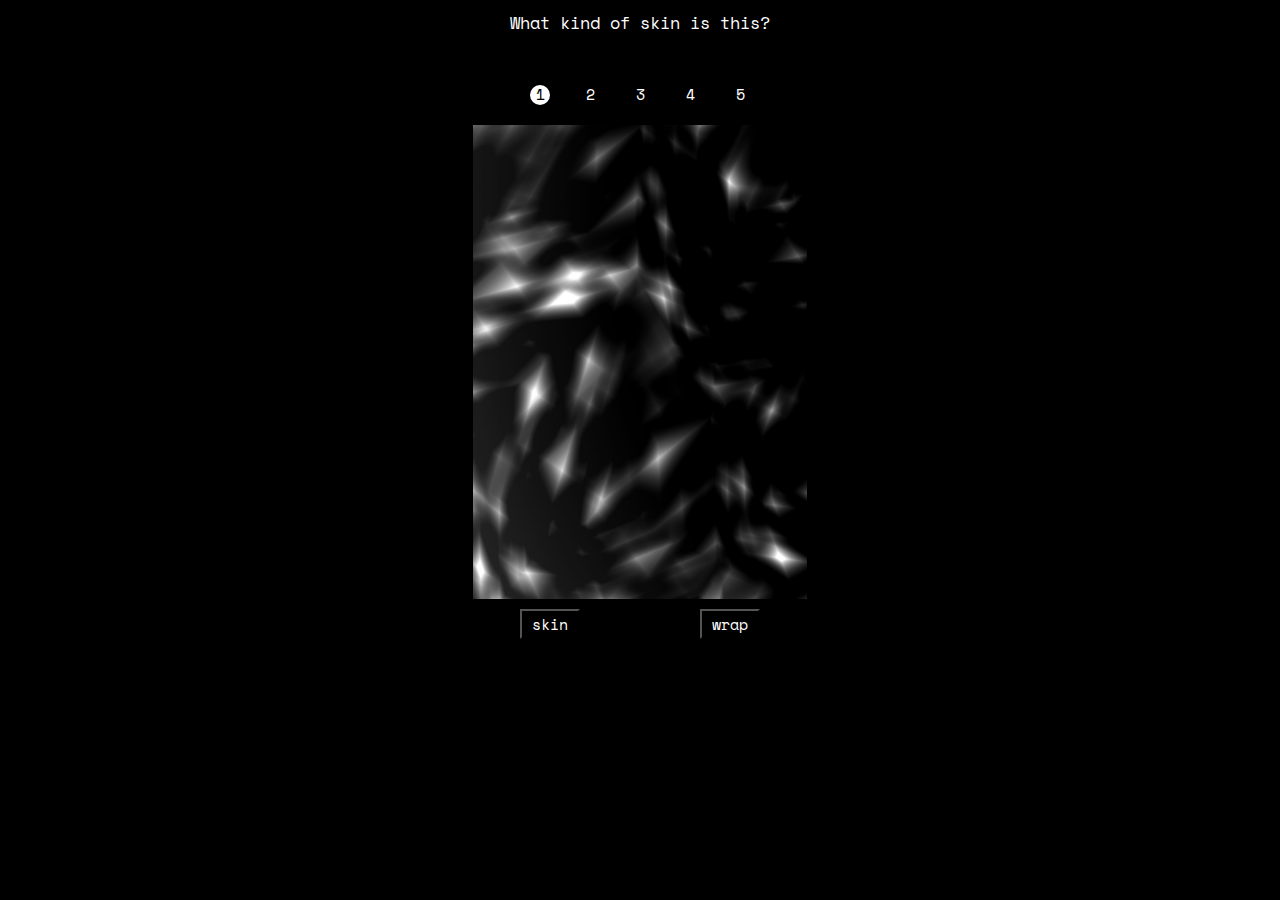
<file: index.html>
<!DOCTYPE html>
<html>
<head>
  <meta charset="utf-8">
  <meta name="viewport" content="width=device-width, initial-scale=1">
  <title>What kind of skin is this?</title>
  <link rel="stylesheet" type="text/css" href="style.css">
  <link href="https://fonts.googleapis.com/css2?family=Space+Mono&display=swap" rel="stylesheet">
</head>

<body>
  <div class="container">
    <div class="nav">What kind of skin is this?</div>

    <ul>
      <li><a href="index.html" class="active">1</a></li>
      <li><a href="index2.html">2</a></li>
      <li><a href="index3.html">3</a></li>
      <li><a href="index4.html">4</a></li>
      <li><a href="index5.html">5</a></li>
    </ul>

    <div class="content">
      <div class="image-box">
        <img id="image-area" src="pear_skin.jpg" alt="graphic">
      </div>
        <div class="button-area">
            <button class="button1" onclick="skin()">skin</button>
            <button class="button2" onclick="wrap()">wrap</button>
        </div>
    </div>
  </div>

<script>
        var img = document.getElementById("image-area");

        function skin() {
            img.src = 'pear_skin.jpg';
        }

        function wrap() {
            img.src = 'pear.jpg';
        }
</script>
  
</body>
</file>
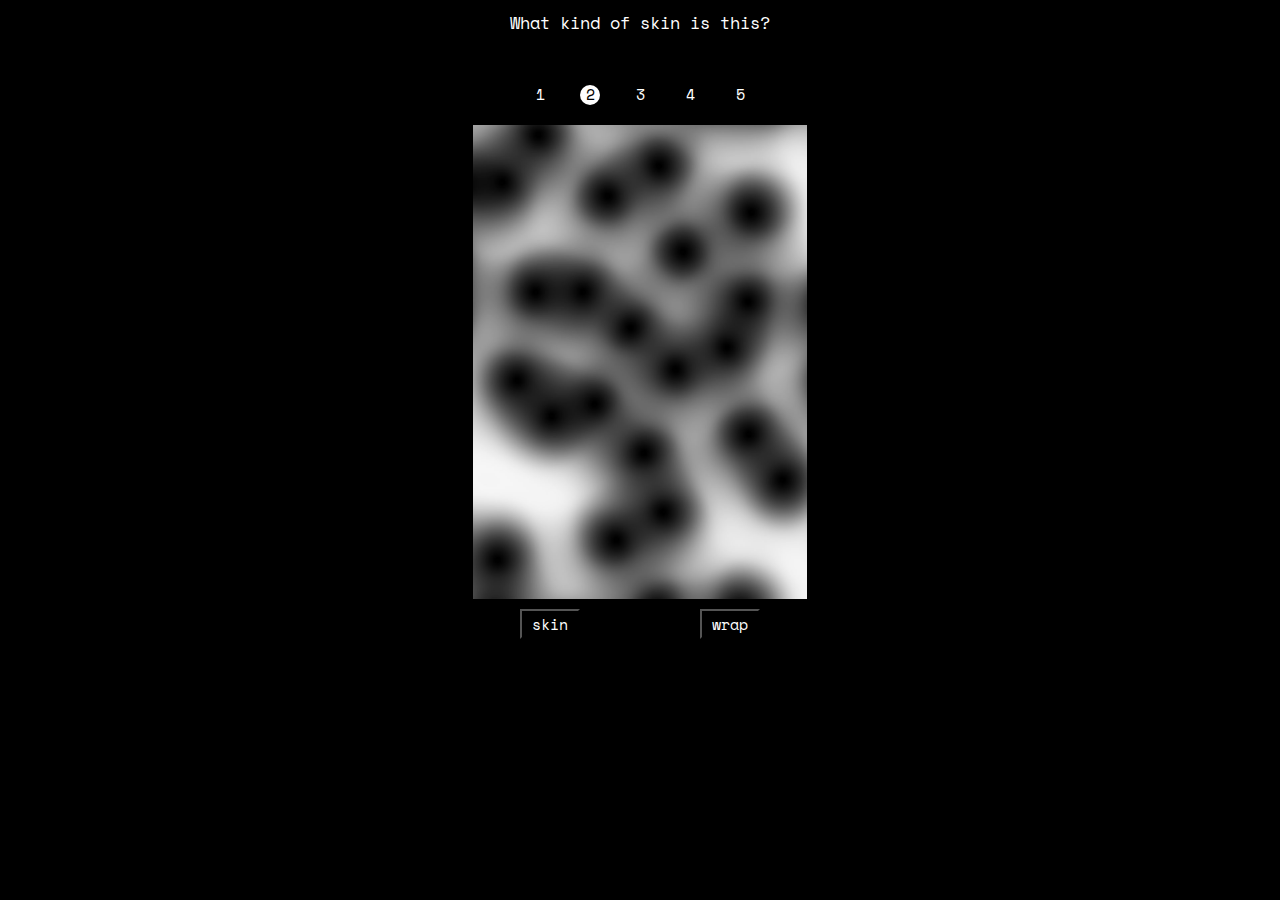
<file: index2.html>
<!DOCTYPE html>
<html>
<head>
  <meta charset="utf-8">
  <meta name="viewport" content="width=device-width, initial-scale=1">
  <title>What kind of skin is this?</title>
  <link rel="stylesheet" type="text/css" href="style.css">
  <link href="https://fonts.googleapis.com/css2?family=Space+Mono&display=swap" rel="stylesheet">
</head>

<body>
  <div class="container">
    <div class="nav">What kind of skin is this?</div>

    <ul>
      <li><a href="index.html">1</a></li>
      <li><a href="index2.html" class="active">2</a></li>
      <li><a href="index3.html">3</a></li>
      <li><a href="index4.html">4</a></li>
      <li><a href="index5.html">5</a></li>
    </ul>

    <div class="content">
      <div class="image-box">
        <img id="image-area" src="book_skin.jpg" alt="graphic">
      </div>
        <div class="button-area">
            <button class="button1" onclick="skin()">skin</button>
            <button class="button2" onclick="wrap()">wrap</button>
        </div>
    </div>
  </div>

<script>
        var img = document.getElementById("image-area");

        function skin() {
            img.src = 'book_skin.jpg';
        }

        function wrap() {
            img.src = 'book.jpg';
        }
    </script>
  
</body>
</file>
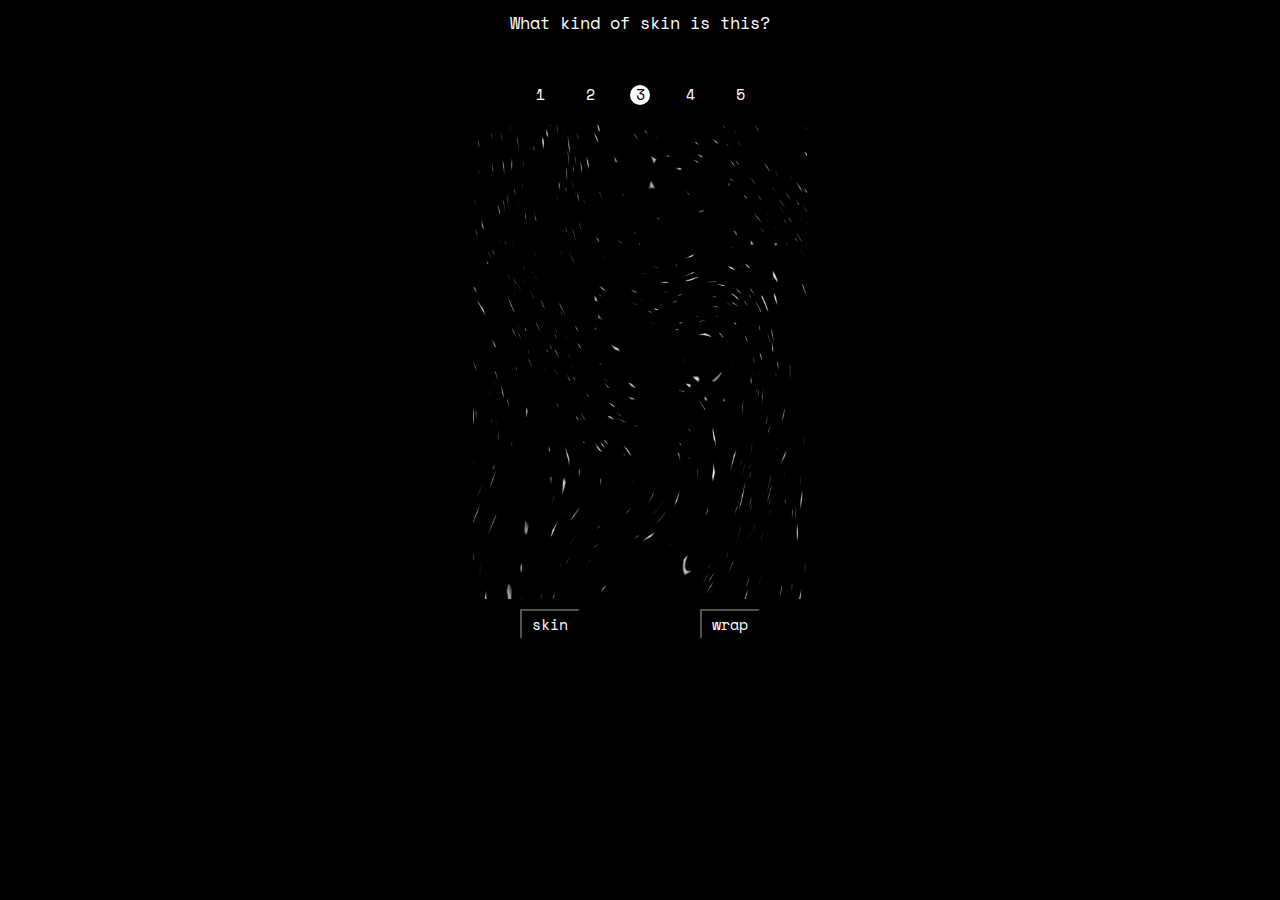
<file: index3.html>
<!DOCTYPE html>
<html>
<head>
  <meta charset="utf-8">
  <meta name="viewport" content="width=device-width, initial-scale=1">
  <title>What kind of skin is this?</title>
  <link rel="stylesheet" type="text/css" href="style.css">
  <link href="https://fonts.googleapis.com/css2?family=Space+Mono&display=swap" rel="stylesheet">
</head>

<body>
  <div class="container">
    <div class="nav">What kind of skin is this?</div>

    <ul>
      <li><a href="index.html">1</a></li>
      <li><a href="index2.html">2</a></li>
      <li><a href="index3.html" class="active">3</a></li>
      <li><a href="index4.html">4</a></li>
      <li><a href="index5.html">5</a></li>
    </ul>

    <div class="content">
      <div class="image-box">
        <img id="image-area" src="cup_skin.jpg" alt="graphic">
      </div>
        <div class="button-area">
            <button class="button1" onclick="skin()">skin</button>
            <button class="button2" onclick="wrap()">wrap</button>
        </div>
    </div>
  </div>

<script>
        var img = document.getElementById("image-area");

        function skin() {
            img.src = 'cup_skin.jpg';
        }

        function wrap() {
            img.src = 'cup.jpg';
        }
    </script>
  
</body>
</file>
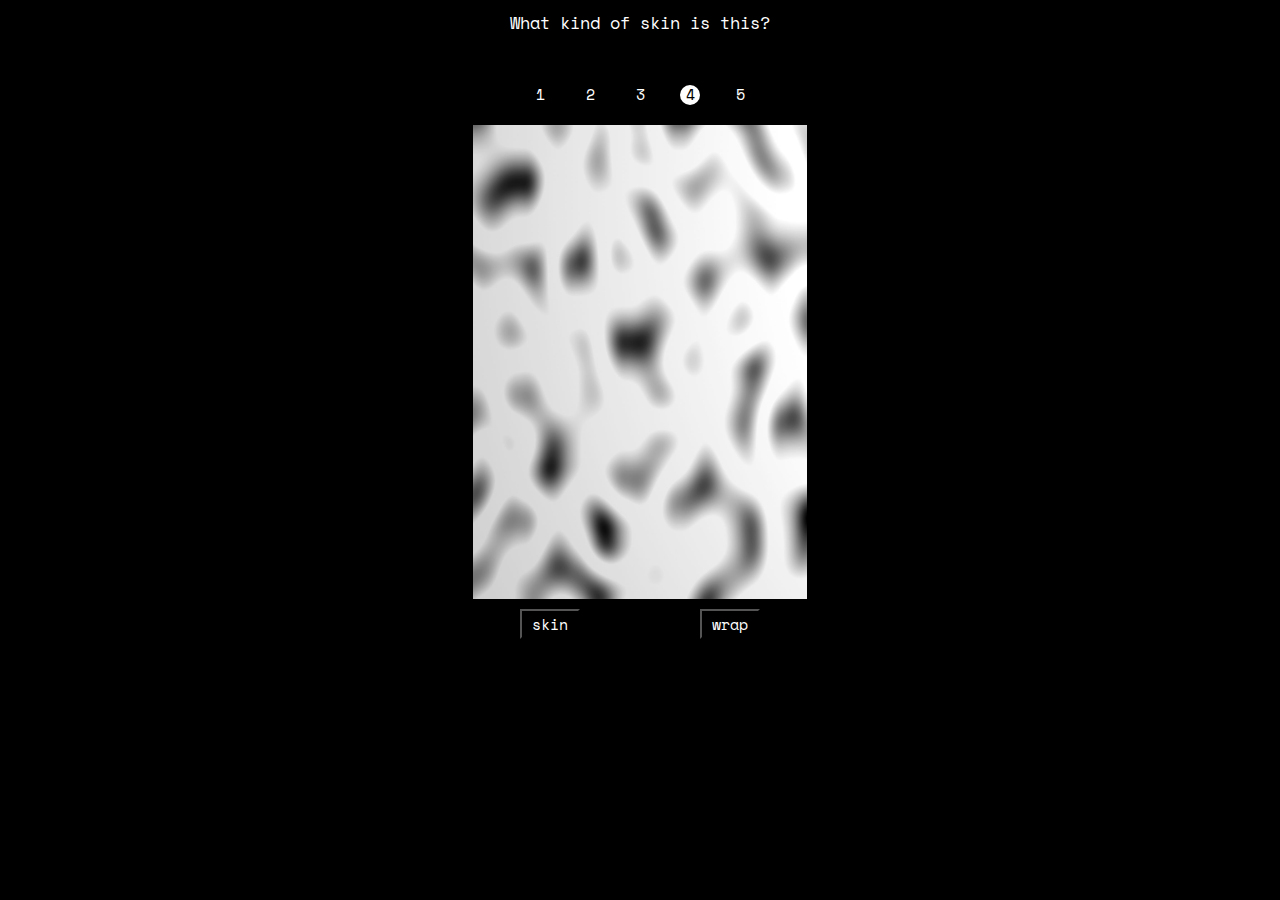
<file: index4.html>
<!DOCTYPE html>
<html>
<head>
  <meta charset="utf-8">
  <meta name="viewport" content="width=device-width, initial-scale=1">
  <title>What kind of skin is this?</title>
  <link rel="stylesheet" type="text/css" href="style.css">
  <link href="https://fonts.googleapis.com/css2?family=Space+Mono&display=swap" rel="stylesheet">
</head>

<body>
  <div class="container">
    <div class="nav">What kind of skin is this?</div>

    <ul>
      <li><a href="index.html">1</a></li>
      <li><a href="index2.html">2</a></li>
      <li><a href="index3.html">3</a></li>
      <li><a href="index4.html" class="active">4</a></li>
      <li><a href="index5.html">5</a></li>
    </ul>

    <div class="content">
      <div class="image-box">
        <img id="image-area" src="tshirt_skin.jpg" alt="graphic">
      </div>
        <div class="button-area">
            <button class="button1" onclick="skin()">skin</button>
            <button class="button2" onclick="wrap()">wrap</button>
        </div>
    </div>
  </div>

<script>
        var img = document.getElementById("image-area");

        function skin() {
            img.src = 'tshirt_skin.jpg';
        }

        function wrap() {
            img.src = 'tshirt.jpg';
        }
    </script>
  
</body>
</file>
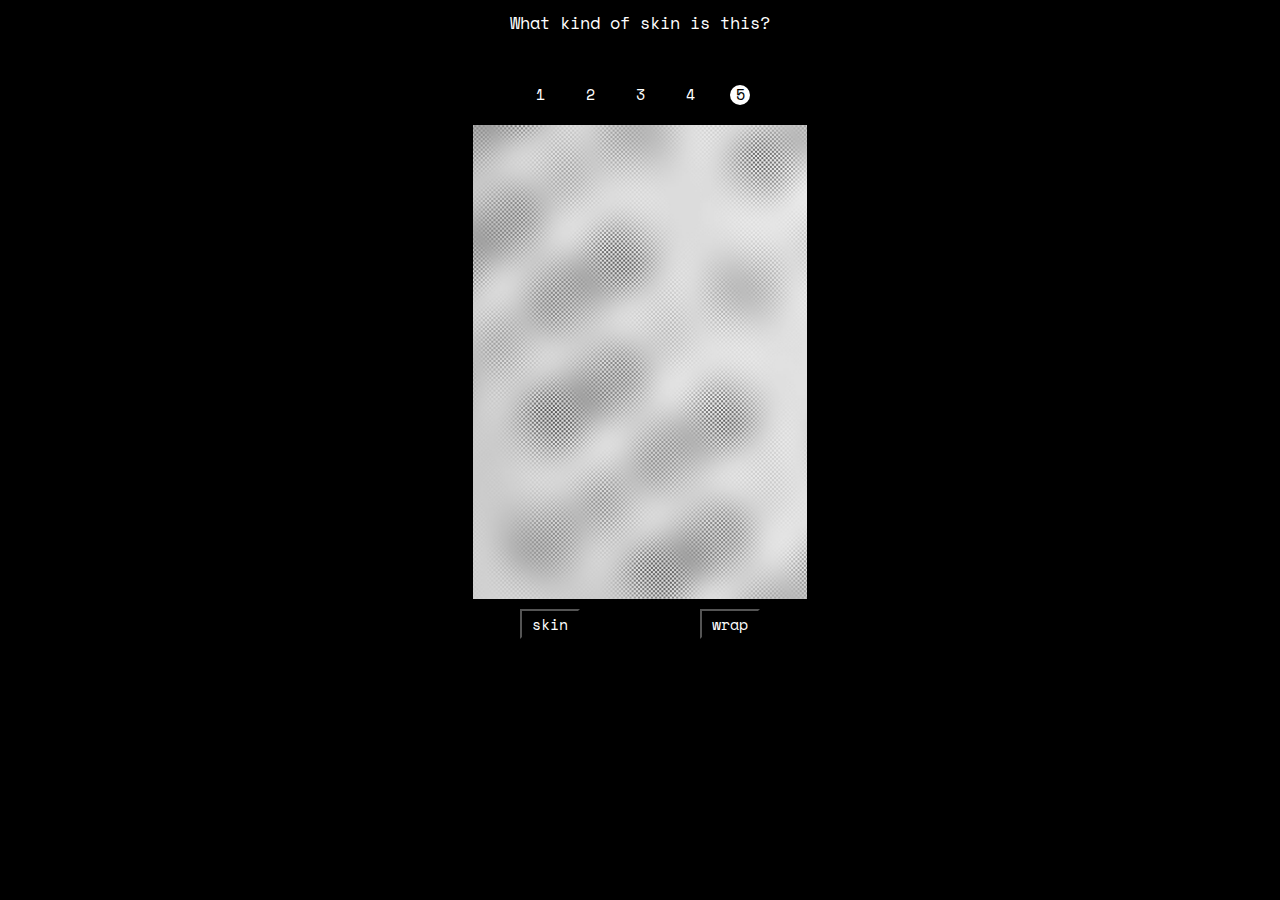
<file: index5.html>
<!DOCTYPE html>
<html>
<head>
  <meta charset="utf-8">
  <meta name="viewport" content="width=device-width, initial-scale=1">
  <title>What kind of skin is this?</title>
  <link rel="stylesheet" type="text/css" href="style.css">
  <link href="https://fonts.googleapis.com/css2?family=Space+Mono&display=swap" rel="stylesheet">
</head>

<body>
  <div class="container">
    <div class="nav">What kind of skin is this?</div>

    <ul>
      <li><a href="index.html">1</a></li>
      <li><a href="index2.html">2</a></li>
      <li><a href="index3.html">3</a></li>
      <li><a href="index4.html">4</a></li>
      <li><a href="index5.html" class="active">5</a></li>
    </ul>

    <div class="content">
      <div class="image-box">
        <img id="image-area" src="cushion_skin.jpg" alt="graphic">
      </div>
        <div class="button-area">
            <button class="button1" onclick="skin()">skin</button>
            <button class="button2" onclick="wrap()">wrap</button>
        </div>
    </div>
  </div>

<script>
        var img = document.getElementById("image-area");

        function skin() {
            img.src = 'cushion_skin.jpg';
        }

        function wrap() {
            img.src = 'cushion.jpg';
        }
</script>
  
</body>
</file>
<file: style.css>
* {
	margin: 0;
	padding: 0;
	box-sizing: border-box;
	background: #000000;
	font-family: 'Space Mono', monospace;
}

.nav {
	text-align: center;
	font-size: 17px;
	margin: 10px;
	color: #ffffff;
	margin-bottom: 50px;
}

ul {
	justify-content: center;
	max-width: 100%;
	display: flex;
	margin: 0;
	padding: 0;
}

ul li {
	list-style: none;
	margin: 0 15px;
}

ul li a {
	display: block;
	width: 20px;
	height: 20px;
	text-align: center;
	line-height: 19px;
	font-size: 15px;
	background: #000000;
	color:  #ffffff;
	text-decoration: none;
	border-radius: 20px;
}

ul li a.active,
ul li a:hover {
	background: #ffffff;
	color: #000000;

}

#image-area {
	max-width: 100%;
	margin: auto;
	margin-top: 20px;
	max-width: 335px;
	display: block;
}


.button-area {
            display: flex;
            text-align: center;
            justify-content: center;
            margin: 10px;
        }

.button-area .button1 {
            width: 60px;
            height: 30px;
            margin: 0 60px;
            color: white;
            cursor: pointer;
            font-size: 15px;       
        }

.button-area .button2 {
            width: 60px;
            height: 30px;
            margin: 0 60px;
            color: white;
            cursor: pointer;
            font-size: 15px;
		}
</file>
